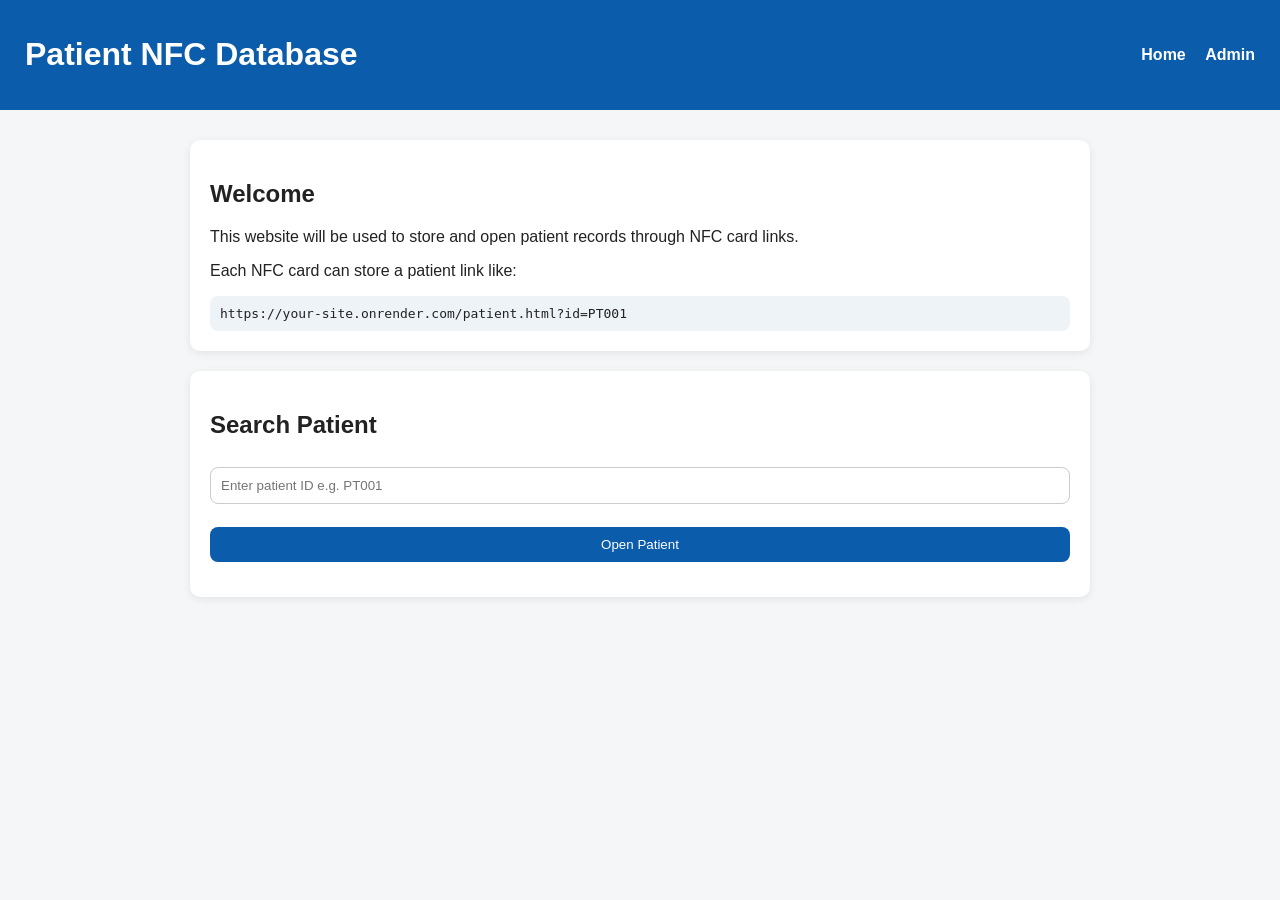
<file: index.html>
<!DOCTYPE html>
<html lang="en">
<head>
  <meta charset="UTF-8" />
  <meta name="viewport" content="width=device-width, initial-scale=1.0" />
  <title>Patient Database</title>
  <link rel="stylesheet" href="style.css" />
</head>
<body>
  <header class="topbar">
    <h1>Patient NFC Database</h1>
    <nav>
      <a href="index.html">Home</a>
      <a href="admin.html">Admin</a>
    </nav>
  </header>

  <main class="container">
    <section class="card">
      <h2>Welcome</h2>
      <p>This website will be used to store and open patient records through NFC card links.</p>
      <p>Each NFC card can store a patient link like:</p>
      <code>https://your-site.onrender.com/patient.html?id=PT001</code>
    </section>

    <section class="card">
      <h2>Search Patient</h2>
      <input type="text" id="searchId" placeholder="Enter patient ID e.g. PT001" />
      <button onclick="openPatient()">Open Patient</button>
    </section>
  </main>

  <script src="app.js"></script>
</body>
</html>
</file>
<file: style.css>
body {
  font-family: Arial, sans-serif;
  margin: 0;
  background: #f4f6f8;
  color: #222;
}

.topbar {
  background: #0b5cab;
  color: white;
  padding: 15px 25px;
  display: flex;
  justify-content: space-between;
  align-items: center;
}

.topbar a {
  color: white;
  text-decoration: none;
  margin-left: 15px;
  font-weight: bold;
}

.container {
  max-width: 900px;
  margin: 30px auto;
  padding: 0 20px;
}

.card {
  background: white;
  padding: 20px;
  margin-bottom: 20px;
  border-radius: 10px;
  box-shadow: 0 2px 8px rgba(0,0,0,0.08);
}

input, textarea, button {
  width: 100%;
  margin-top: 8px;
  margin-bottom: 15px;
  padding: 10px;
  border: 1px solid #ccc;
  border-radius: 8px;
  box-sizing: border-box;
}

button {
  background: #0b5cab;
  color: white;
  border: none;
  cursor: pointer;
}

button:hover {
  opacity: 0.9;
}

code {
  display: block;
  margin-top: 10px;
  background: #eef3f8;
  padding: 10px;
  border-radius: 8px;
}
</file>
